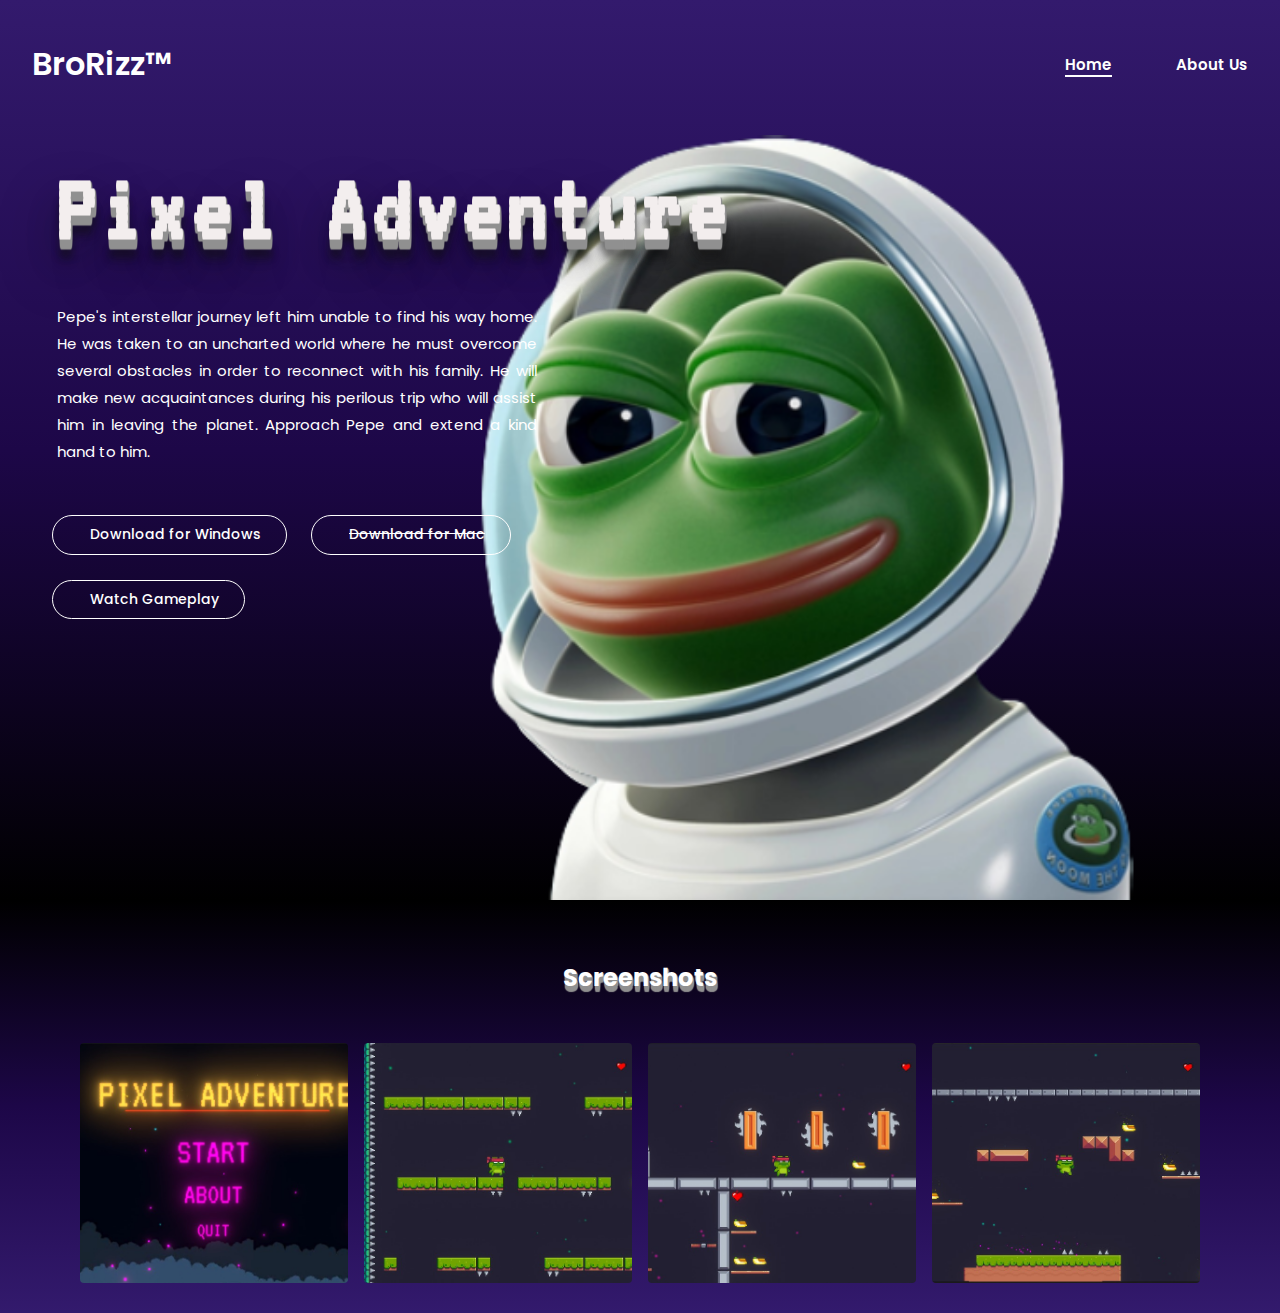
<file: index.html>
<!DOCTYPE html>
<html lang="en">
<head>
    <meta charset="UTF-8">
    <meta http-equiv="X-UA-Compatible" content="IE=edge">
    <meta name="viewport" content="width=device-width, initial-scale=1.0">
    <title>Pixel Adventure</title>
    <link rel="icon" type="image/x-icon" href="/img/Jump-_32x32_.ico">

    <link rel="stylesheet" href="./css/index.css">

    <link rel="preconnect" href="https://fonts.googleapis.com">
    <link rel="preconnect" href="https://fonts.gstatic.com" crossorigin>
    <link href="https://fonts.googleapis.com/css2?family=Poppins:wght@100;200;300;400;500;600;700;800;900&family=VT323&display=swap" rel="stylesheet">

    <link rel="stylesheet" href="https://cdnjs.cloudflare.com/ajax/libs/font-awesome/6.2.1/css/all.min.css" integrity="sha512-MV7K8+y+gLIBoVD59lQIYicR65iaqukzvf/nwasF0nqhPay5w/9lJmVM2hMDcnK1OnMGCdVK+iQrJ7lzPJQd1w==" crossorigin="anonymous" referrerpolicy="no-referrer" />
</head>
<body>
    <section class="hero">
        <div class="main-width">
            <header>
                <div class="logo">
                    <h2><a href="#">BroRizz™</a></h2>
                </div>

                <nav>
                    <ul>
                        <li class="active"><a href="./index.html">Home</a></li>
                        <li><a href="./aboutus.html">About Us</a></li>
                    </ul>
                </nav>
            </header>

        <div class="content">
            <div class="main-text">
                <h1>Pixel Adventure</h1>
                <p>Pepe's interstellar journey left him unable to find his way home. He was taken to an uncharted world where he must overcome several obstacles in order to reconnect with his family. He will make new acquaintances during his perilous trip who will assist him in leaving the planet. Approach Pepe and extend a kind hand to him.</p>
                <a href="https://github.com/boredom1234/PixelAdventure/releases/download/Release1/Releases.rar " class="cta"><i class="fa-brands fa-windows"></i>Download for Windows</a>
                <a href="#" class="cta"><i class="fa-brands fa-apple"></i><s>Download for Mac</a></s> <br>
                <br>
                <a href="./watch.html" class="cta"><i class="fa-solid fa-play"></i>Watch Gameplay</a>   
            </div>
            <div class="image">
                <img src="./img/pepe.png">
            </div>
        </div>
        </div>
    </section>
    <section class="game-ss">
        
    <h2 class="g-ss">Screenshots</h2>
    <div class="image-mosaic">
        <div class="card" style="background-image: url('./img/main_menu.jpg')"></div>
        <div class="card" style="background-image: url('./img/img1.jpg')"></div>
        <div class="card" style="background-image: url('./img/img2.jpg')"></div>     
        <div class="card" style="background-image: url('./img/img3.jpg')"></div>
    </div>
</section>
</body>
</html>
</file>
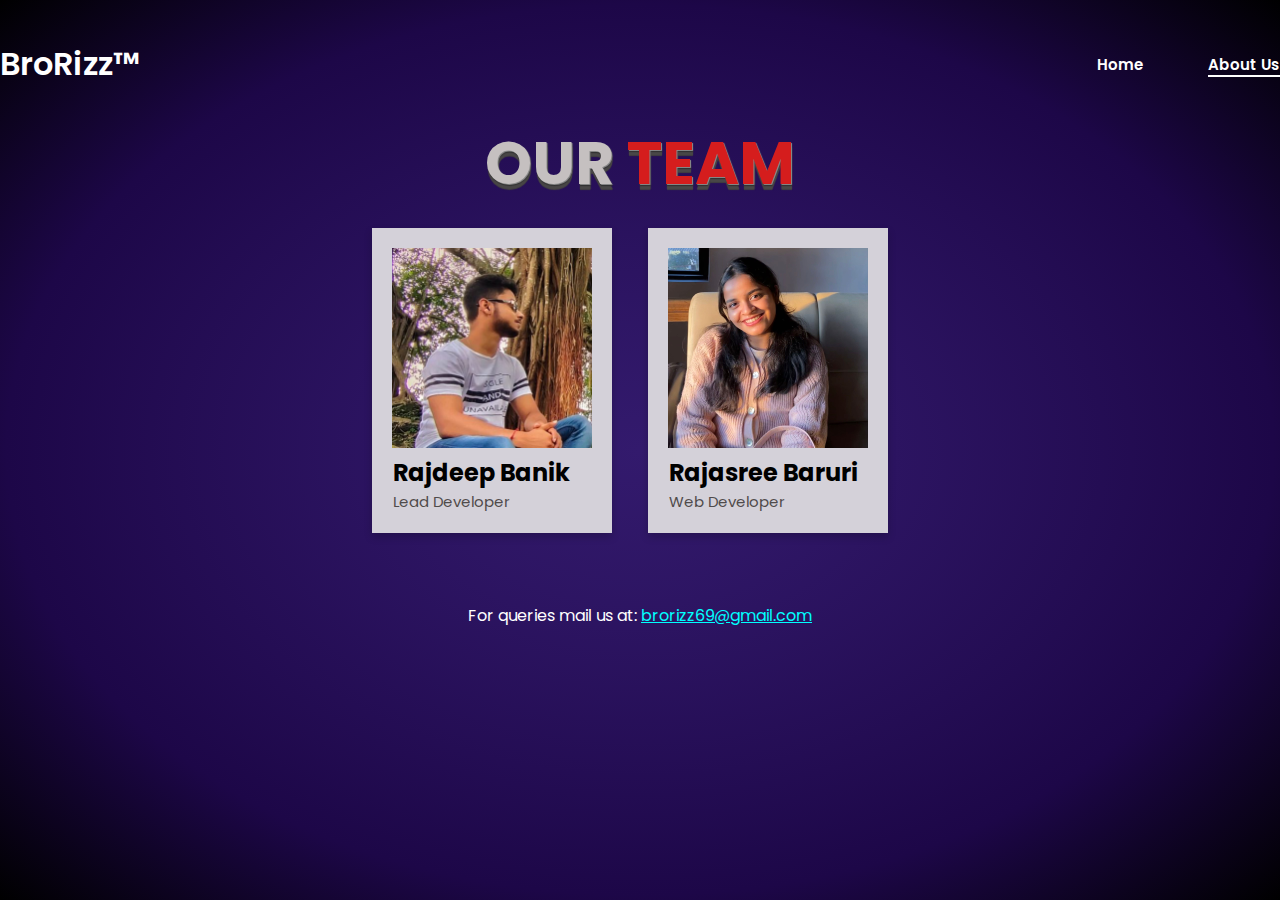
<file: aboutus.html>
<!DOCTYPE html>
<html lang="en">
<head>
    <meta charset="UTF-8">
    <meta http-equiv="X-UA-Compatible" content="IE=edge">
    <meta name="viewport" content="width=device-width, initial-scale=1.0">
    <title>Pixel Adventure</title>
    <link rel="icon" type="image/x-icon" href="/img/Jump-_32x32_.ico">

    <link rel="stylesheet" href="./css/aboutus.css">

    <link rel="preconnect" href="https://fonts.googleapis.com">
    <link rel="preconnect" href="https://fonts.gstatic.com" crossorigin>
    <link href="https://fonts.googleapis.com/css2?family=Poppins:wght@100;200;300;400;500;600;700;800;900&family=VT323&display=swap" rel="stylesheet">

    <link rel="stylesheet" href="https://cdnjs.cloudflare.com/ajax/libs/font-awesome/6.2.1/css/all.min.css" integrity="sha512-MV7K8+y+gLIBoVD59lQIYicR65iaqukzvf/nwasF0nqhPay5w/9lJmVM2hMDcnK1OnMGCdVK+iQrJ7lzPJQd1w==" crossorigin="anonymous" referrerpolicy="no-referrer" />
</head>
<body>
    <section class="hero">
        <div class="main-width">
            <header>
                <div class="logo">
                    <h2><a href="index.html" style='color: white;' >BroRizz™</a></h2>
                </div>

                <nav>
                    <ul>
                        <li><a href="./index.html">Home</a></li>
                        <li class="active"><a href="./aboutus.html">About Us</a></li>
                    </ul>
                </nav>
        </header>
        <div class="heading"><h1>OUR <span style="color: rgb(213, 29, 29)">TEAM</span></h1></div>
        </div>
            </header>
            <div class="row">
                <div class="column">
                  <div class="card">
                    <img src="./img/eleven.jpeg" alt="bank" style="width:100%">
                    <div class="container">
                      <h2>Rajdeep Banik</h2>
                      <p class="title">Lead Developer</p>
                    </div>
                  </div>
                </div>
              
                <div class="column">
                  <div class="card">
                    <img src="./img/brori.jpeg" alt="brori" style="width:100%">
                    <div class="container">
                      <h2>Rajasree Baruri</h2>
                      <p class="title">Web Developer</p>
                    </div>
                  </div>
                </div>
              
            </div>
            <br>
            <br>
        <footer><p class="mail">For queries mail us at: <a href="mailto:brorizz69@gmail.com" style='color: cyan;' >brorizz69@gmail.com</a></p></footer>
</body>
</html>
</file>
<file: css/index.css>
*{
    padding: 0;
    margin: 0;
    box-sizing: border-box;
    font-family: 'Poppins', sans-serif;;
}
body{
    overflow-x: hidden;
}
.main-width{
    width: 1400px;
    max-width: 95%;
    margin: 0 auto;
}
.hero{
    height: 100%;
    width: 100%;
    min-height: 100vh;
    background-image: linear-gradient(#331a6d, #1d0748, black);
    position: relative;
}
.hero header .logo h2 a{
    display: block;
    font-size: 32px;
    font-weight: 600;
    text-decoration: none;
    color: white;
}
.hero header{
    display: flex;
    align-items: center;
    justify-content: space-between;
    padding: 40px 0 30px;
}
nav ul li{
    list-style: none;
    display: inline-block;
}
nav ul li a{
    text-decoration: none;
    color: white;
    margin-left: 60px;
    font-size: 15px;
    font-weight: 600;
    border-bottom: 2px solid transparent;
    transition: .4s all ease-out;
}
nav ul li:not(:last-child) a:hover,
nav ul li:not(:last-child) a:focus{
    border-bottom: 2px solid white;
}
nav ul li.active a{
    border-bottom: 2px solid white;
}
nav ul li a:hover{
    text-shadow: 0 0 25px #ffffff; 
    color: #fff;
    text-align: center;
    font-size: 20px;
}

.content{
    padding-top: 40px;
}
.content .main-text{
    position: relative;
    z-index: 2;
    margin-bottom: 50px;
}
.content .main-text h1{
    font-size: 100px;
    line-height: 1;
    color: rgb(243, 238, 238);
    margin: 0px 0px 45px 25px;;
    font-family: 'VT323', monospace;
    letter-spacing: 5px;
    text-shadow: 1px 1px 1px #919191,
        1px 2px 1px #919191,
        1px 3px 1px #919191,
        1px 4px 1px #919191,
        1px 5px 1px #919191,
        1px 6px 1px #919191,
        1px 7px 1px #919191,
        1px 8px 1px #919191,
        1px 9px 1px #919191,
        1px 10px 1px #919191,
    1px 18px 6px rgba(16,16,16,0.4),
    1px 22px 10px rgba(16,16,16,0.2),
    1px 25px 35px rgba(16,16,16,0.2),
    1px 30px 60px rgba(16,16,16,0.4);
}

.content .main-text p{
    max-width: 100%;
    width: 480px;
    color: white;
    line-height: 1.8;
    font-size: 15px;
    margin-bottom: 50px;
    margin-left: 25px;
    text-align: justify;
}
.content .main-text a{
    display: inline-block;
    text-decoration: none;
    color:black;
    background: white;
    border: 1px solid white;
    padding: 9px 25px;
    line-height: 1.4;
    border-radius: 30px;
    font-size: 14px;
    font-weight: 500;
}
.content .main-text a:hover{
    transform: scale(1.2);
    border: 1px solid #f5dca8;
    background: transparent;
    color:white;
    transition: .4s;
}
.content .main-text a.cta{
    border: 1px solid white;
    color: white;
    background: transparent;
    margin-left: 20px;
}
.content .main-text a.cta i{
    margin-right: 12px;
}
.content .main-text a.cta:hover{
    color: black;
    background: white;
    border: 1px solid white;
    transition: .4s;
}
.image{
    position: absolute;
    width: 100%;
    height: 85%;
    bottom: 0;
    right: 0;
    text-align: right;
}
.image img{
    height: 100%;
}
.game-ss{
    background-image: linear-gradient(black,#1d0748, #331a6d );
}
.g-ss{
    text-align: center;
    padding-top: 60px;
    padding-bottom: 18px;
    color: white;
    text-shadow: 1px 1px 1px #919191,
        1px 2px 1px #919191,
        1px 3px 1px #919191,
        1px 4px 1px #919191,
        1px 5px 1px #919191,
        1px 6px 1px #919191;
}
.image-mosaic {
    padding: 30px 80px 30px 80px;
    display: grid;
    gap: 1rem;
    grid-template-columns: repeat(auto-fit, minmax(240px, 1fr));
    grid-auto-rows: 240px;
  }
  .card {
    display: flex;
    flex-direction: column;
    justify-content: center;
    align-items: center;
    height: 100%;
    width: 100%;
    border-radius: 4px;
    overflow: hidden;
    background-size: cover;
    background-position: center;
    background-repeat: no-repeat;
    padding: 0;
    margin: 0;
  }
  .card:hover {
    transform: scale(1.08);
    transition: 300ms ease-in;
}
</file>
<file: css/aboutus.css>
*{
    padding: 0;
    margin: 0;
    box-sizing: border-box;
    font-family: 'Poppins', sans-serif;;
}
body{
    overflow-x: hidden;
}
.main-width{
    width: 1400px;
    max-width: 100%;
    margin: 0 auto;
}
.hero{
    height: 100%;
    width: 100%;
    min-height: 100vh;
    background: radial-gradient(#331a6d, 40%, #1d0748, black);
    position: relative;
}
.hero header .logo h2 a{
    display: block;
    font-size: 32px;
    font-weight: 600;
    text-decoration: none;
    color: white;
}
.hero header{
    display: flex;
    align-items: center;
    justify-content: space-between;
    padding: 40px 0 30px;
}
nav ul li{
    list-style: none;
    display: inline-block;
}
nav ul li a{
    text-decoration: none;
    color: white;
    margin-left: 60px;
    font-size: 15px;
    font-weight: 600;
    border-bottom: 2px solid transparent;
    transition: .4s all ease-out;
}

nav ul li.active a{
    border-bottom: 2px solid white;
}
nav ul li a:hover{
    text-shadow: 0 0 25px #ffffff; 
    color: #fff;
    text-align: center;
    font-size: 20px;
}

.column {
    float: left;
    margin-bottom: 16px;
    padding: 0 8px;
    width: 20%;
    margin: 20px 20px 20px 0px;
    display: block;
  }
    
  .card {
    box-shadow: 0 4px 8px 0 rgba(0, 0, 0, 0.2);
    padding: 20px;
    background-color: #d4d1d9;
    
  }
  
  .container {
    padding: 0 1px;
  }
  
  
  .title {
    color: rgb(80, 75, 75);
    font-size: 15px;
 }

.row {
  display: flex;
  align-items: center;
  width: 100%;
  justify-content: center; /* Added line */
  height: fit-content; /* Optional, for vertical centering */
}

.heading{
    text-align: center;
    color: rgb(197, 192, 192);
    text-shadow: 1px 1px 1px #919191,
        1px 2px 1px #262626,
        1px 5px 1px #494747,
        1px 6px 1px #424040;
        font-size: 30px;
}

.mail{
    text-align: center;
    color: white;
}
</file>
